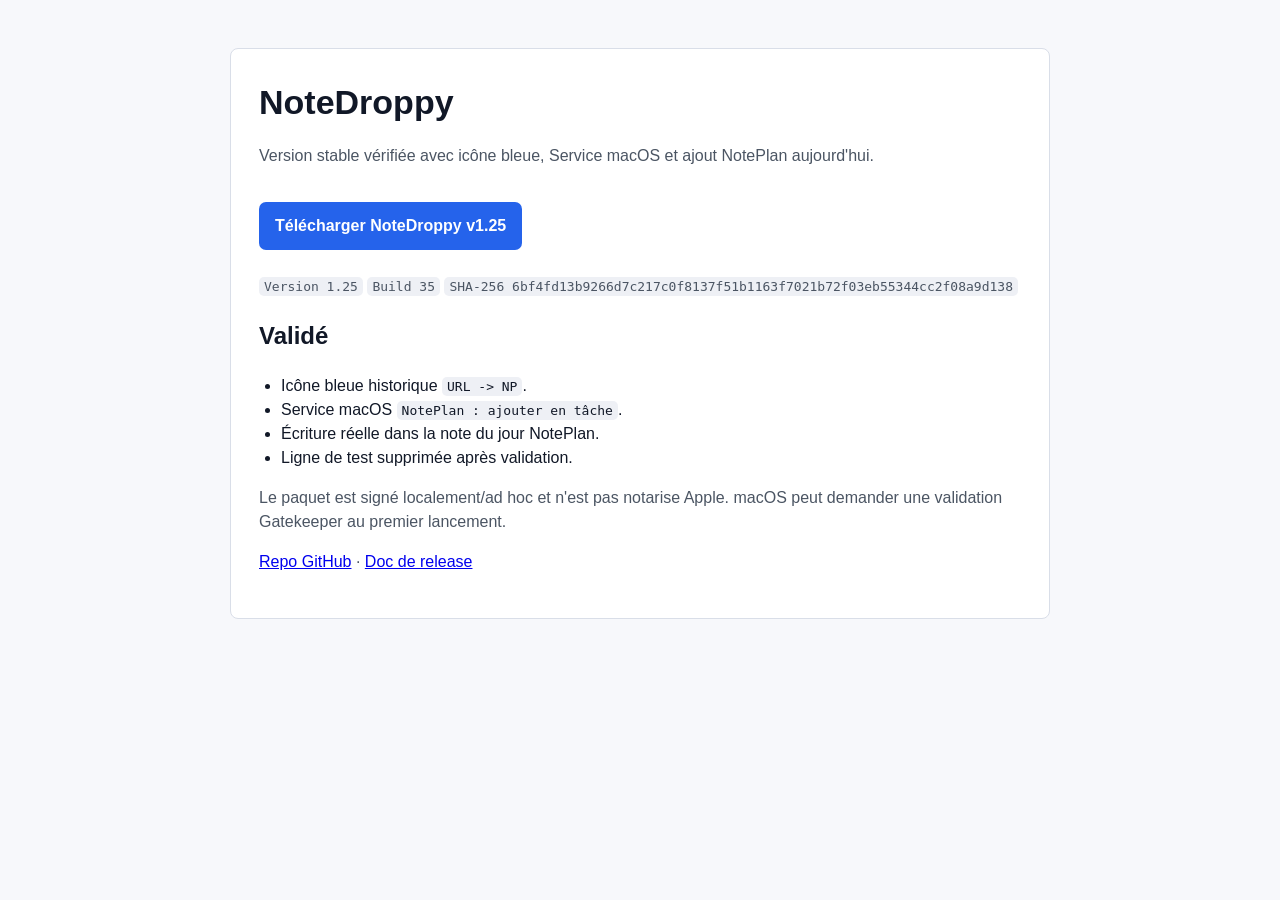
<file: docs/index.html>
<!doctype html>
<html lang="fr">
<head>
  <meta charset="utf-8">
  <meta name="viewport" content="width=device-width, initial-scale=1">
  <title>NoteDroppy - téléchargement stable</title>
  <style>
    :root {
      color-scheme: light dark;
      --bg: #f7f8fb;
      --fg: #111827;
      --muted: #4b5563;
      --card: #ffffff;
      --line: #d9dee8;
      --accent: #2563eb;
    }
    @media (prefers-color-scheme: dark) {
      :root {
        --bg: #111317;
        --fg: #f3f4f6;
        --muted: #b8bec9;
        --card: #1b1f26;
        --line: #303642;
        --accent: #60a5fa;
      }
    }
    body {
      margin: 0;
      font-family: -apple-system, BlinkMacSystemFont, "Segoe UI", sans-serif;
      background: var(--bg);
      color: var(--fg);
      line-height: 1.5;
    }
    main {
      max-width: 820px;
      margin: 0 auto;
      padding: 48px 20px;
    }
    .panel {
      background: var(--card);
      border: 1px solid var(--line);
      border-radius: 8px;
      padding: 28px;
    }
    h1 {
      margin: 0 0 8px;
      font-size: 34px;
      letter-spacing: 0;
    }
    p {
      color: var(--muted);
    }
    a.button {
      display: inline-block;
      margin: 18px 0 8px;
      padding: 12px 16px;
      border-radius: 7px;
      background: var(--accent);
      color: white;
      text-decoration: none;
      font-weight: 700;
    }
    code {
      background: color-mix(in srgb, var(--line), transparent 55%);
      padding: 2px 5px;
      border-radius: 5px;
    }
    ul {
      padding-left: 22px;
    }
  </style>
</head>
<body>
  <main>
    <section class="panel">
      <h1>NoteDroppy</h1>
      <p>Version stable vérifiée avec icône bleue, Service macOS et ajout NotePlan aujourd'hui.</p>
      <a class="button" href="https://github.com/bizc0m/NoteDroppy/releases/download/notedroppy-v1.25-blue-service/NoteDroppy-v1.25-blue-service.zip">Télécharger NoteDroppy v1.25</a>
      <p><code>Version 1.25</code> <code>Build 35</code> <code>SHA-256 6bf4fd13b9266d7c217c0f8137f51b1163f7021b72f03eb55344cc2f08a9d138</code></p>
      <h2>Validé</h2>
      <ul>
        <li>Icône bleue historique <code>URL -&gt; NP</code>.</li>
        <li>Service macOS <code>NotePlan : ajouter en tâche</code>.</li>
        <li>Écriture réelle dans la note du jour NotePlan.</li>
        <li>Ligne de test supprimée après validation.</li>
      </ul>
      <p>Le paquet est signé localement/ad hoc et n'est pas notarise Apple. macOS peut demander une validation Gatekeeper au premier lancement.</p>
      <p><a href="https://github.com/bizc0m/NoteDroppy">Repo GitHub</a> · <a href="notedroppy-v1.25-blue-service.md">Doc de release</a></p>
    </section>
  </main>
</body>
</html>
</file>
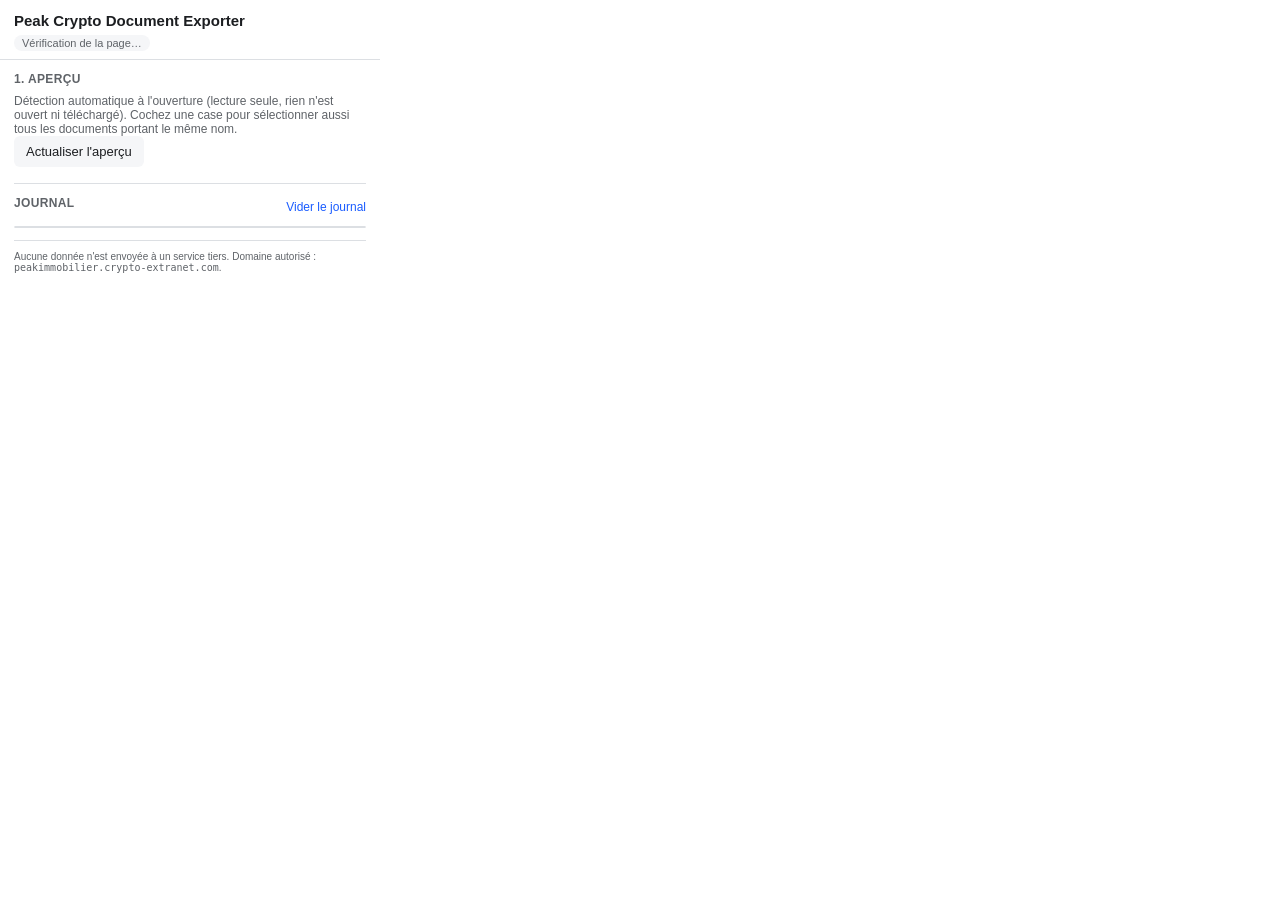
<file: peak-crypto-document-exporter/popup.html>
<!DOCTYPE html>
<html lang="fr">
<head>
  <meta charset="UTF-8" />
  <title>Peak Crypto Document Exporter</title>
  <link rel="stylesheet" href="styles.css" />
</head>
<body>
  <header class="header">
    <h1>Peak Crypto Document Exporter</h1>
    <div id="domainBadge" class="badge badge-unknown">Vérification de la page…</div>
  </header>

  <main>
    <section id="warningSection" class="section warning hidden">
      <p>
        Ouvrez la page <strong>Documents</strong> de votre espace
        <code>peakimmobilier.crypto-extranet.com</code> dans l'onglet actif pour
        utiliser l'extension.
      </p>
    </section>

    <section class="section">
      <h2>1. Aperçu</h2>
      <p class="hint">
        Détection automatique à l'ouverture (lecture seule, rien n'est ouvert
        ni téléchargé). Cochez une case pour sélectionner aussi tous les
        documents portant le même nom.
      </p>
      <button id="scanBtn" class="btn btn-secondary">Actualiser l'aperçu</button>
      <div id="scanMeta" class="hint"></div>
    </section>

    <section id="resultsSection" class="section hidden">
      <h2>2. Sélection</h2>
      <div class="row-between">
        <label class="checkbox-line">
          <input type="checkbox" id="selectAll" />
          Tout sélectionner
        </label>
        <span id="selectionCount" class="hint">0 sélectionné(s)</span>
      </div>
      <ul id="resultsList" class="results-list"></ul>
    </section>

    <section id="settingsSection" class="section hidden">
      <h2>3. Débit</h2>
      <label class="field-line">
        Délai entre chaque document (secondes, minimum 1)
        <input type="number" id="rateLimit" min="1" step="0.5" value="2" />
      </label>
    </section>

    <section id="downloadSection" class="section hidden">
      <h2>4. Téléchargement</h2>
      <button id="downloadBtn" class="btn btn-primary" disabled>Télécharger la sélection</button>

      <div id="confirmPanel" class="confirm-panel hidden">
        <p id="confirmText"></p>
        <div class="btn-row">
          <button id="confirmBtn" class="btn btn-danger">Confirmer le téléchargement</button>
          <button id="cancelBtn" class="btn btn-secondary">Annuler</button>
        </div>
      </div>

      <div id="progressPanel" class="progress-panel hidden">
        <p id="progressText"></p>
        <button id="stopBtn" class="btn btn-danger">Arrêt immédiat</button>
      </div>
    </section>

    <section class="section">
      <div class="row-between">
        <h2>Journal</h2>
        <button id="clearLogBtn" class="btn btn-link">Vider le journal</button>
      </div>
      <ul id="logList" class="log-list"></ul>
    </section>
  </main>

  <footer class="footer">
    Aucune donnée n'est envoyée à un service tiers. Domaine autorisé :
    <code>peakimmobilier.crypto-extranet.com</code>.
  </footer>

  <script src="popup.js"></script>
</body>
</html>
</file>
<file: peak-crypto-document-exporter/styles.css>
:root {
  color-scheme: light;
  --fg: #1c1e21;
  --muted: #5f6368;
  --border: #dcdfe3;
  --bg: #ffffff;
  --bg-alt: #f5f6f8;
  --accent: #1a5cff;
  --danger: #c0392b;
  --ok: #1e8e3e;
  --warn: #b06f00;
}

* { box-sizing: border-box; }

body {
  width: 380px;
  max-height: 560px;
  overflow-y: auto;
  margin: 0;
  font-family: -apple-system, "Segoe UI", Roboto, Arial, sans-serif;
  font-size: 13px;
  color: var(--fg);
  background: var(--bg);
}

.header {
  padding: 12px 14px 8px;
  border-bottom: 1px solid var(--border);
}
.header h1 {
  font-size: 15px;
  margin: 0 0 6px;
}

.badge {
  display: inline-block;
  padding: 2px 8px;
  border-radius: 10px;
  font-size: 11px;
}
.badge-ok { background: #e6f4ea; color: var(--ok); }
.badge-no { background: #fce8e6; color: var(--danger); }
.badge-unknown { background: var(--bg-alt); color: var(--muted); }

main { padding: 0 14px; }

.section {
  padding: 12px 0;
  border-bottom: 1px solid var(--border);
}
.section h2 {
  font-size: 12px;
  text-transform: uppercase;
  letter-spacing: 0.03em;
  color: var(--muted);
  margin: 0 0 8px;
}

.hidden { display: none !important; }

.hint {
  color: var(--muted);
  font-size: 12px;
  margin: 4px 0 0;
}

.warning {
  background: #fff8e1;
  border-radius: 6px;
  padding: 10px;
}
.warning p { margin: 0; }

.btn {
  border: none;
  border-radius: 6px;
  padding: 8px 12px;
  font-size: 13px;
  cursor: pointer;
}
.btn:disabled { opacity: 0.5; cursor: not-allowed; }
.btn-primary { background: var(--accent); color: #fff; width: 100%; }
.btn-danger { background: var(--danger); color: #fff; }
.btn-secondary { background: var(--bg-alt); color: var(--fg); }
.btn-link { background: none; color: var(--accent); padding: 0; font-size: 12px; }

.btn-row { display: flex; gap: 8px; margin-top: 8px; }

.row-between {
  display: flex;
  align-items: center;
  justify-content: space-between;
}

.checkbox-line {
  display: flex;
  align-items: center;
  gap: 6px;
  cursor: pointer;
}

.results-list {
  list-style: none;
  margin: 8px 0 0;
  padding: 0;
  max-height: 180px;
  overflow-y: auto;
  border: 1px solid var(--border);
  border-radius: 6px;
}
.result-item {
  padding: 6px 8px;
  border-bottom: 1px solid var(--border);
}
.result-item:last-child { border-bottom: none; }
.result-item .checkbox-line span:not(.tag) {
  flex: 1;
  overflow: hidden;
  text-overflow: ellipsis;
  white-space: nowrap;
}

.tag {
  font-size: 10px;
  padding: 1px 6px;
  border-radius: 8px;
  white-space: nowrap;
}
.tag-direct { background: #e6f4ea; color: var(--ok); }
.tag-clic { background: #fff3e0; color: var(--warn); }

.field-line {
  display: flex;
  flex-direction: column;
  gap: 4px;
  font-size: 12px;
  color: var(--muted);
}
.field-line input {
  padding: 6px;
  border: 1px solid var(--border);
  border-radius: 6px;
  font-size: 13px;
}

.confirm-panel, .progress-panel {
  margin-top: 10px;
  padding: 10px;
  background: var(--bg-alt);
  border-radius: 6px;
}
.confirm-panel p, .progress-panel p { margin: 0 0 8px; }

.log-list {
  list-style: none;
  margin: 8px 0 0;
  padding: 0;
  max-height: 150px;
  overflow-y: auto;
  border: 1px solid var(--border);
  border-radius: 6px;
}
.log-item {
  padding: 5px 8px;
  border-bottom: 1px solid var(--border);
  font-size: 11px;
}
.log-item:last-child { border-bottom: none; }
.log-ok { color: var(--ok); }
.log-fail { color: var(--danger); }
.log-warn { color: var(--warn); }

.footer {
  padding: 10px 14px 14px;
  color: var(--muted);
  font-size: 10px;
}
</file>
